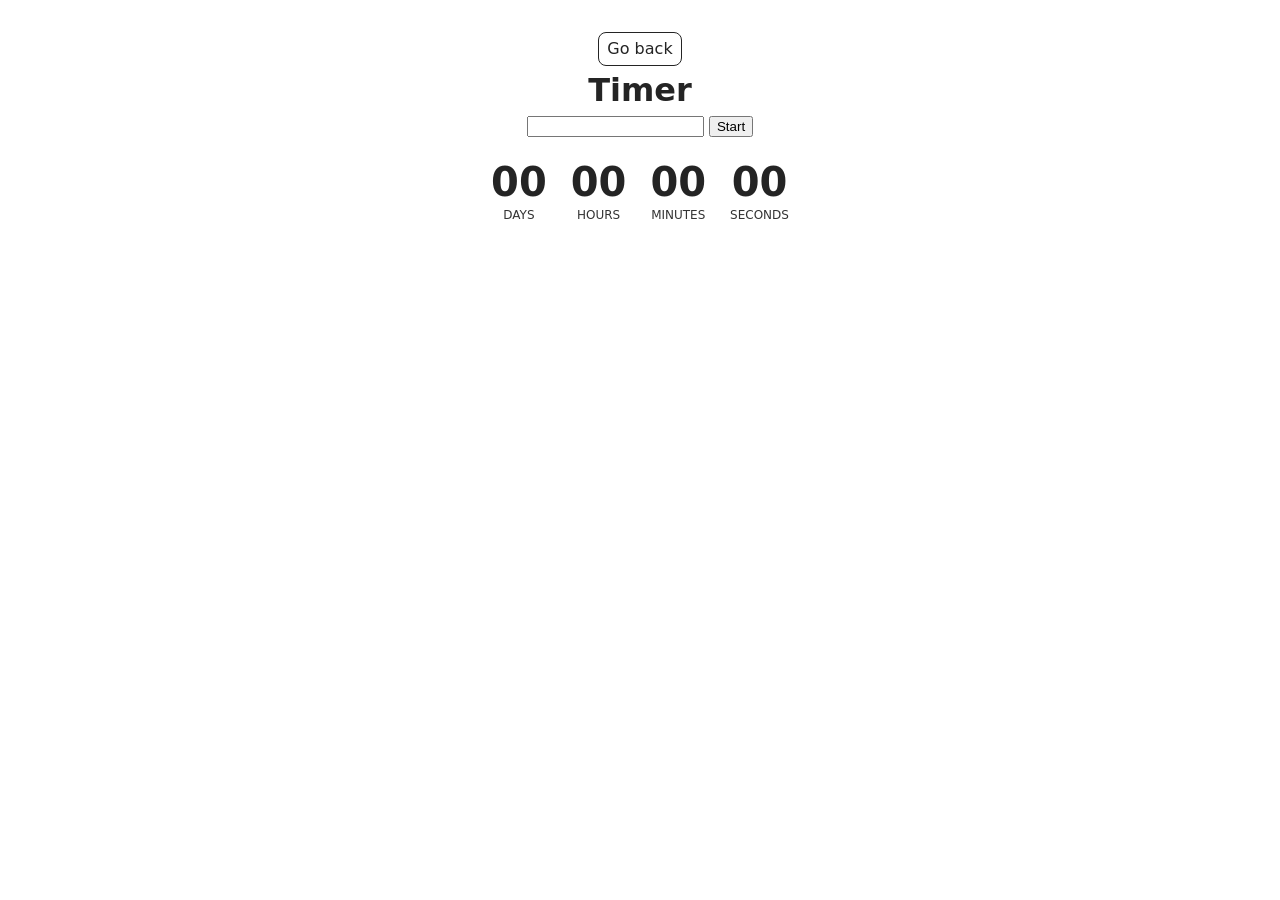
<file: src/1-timer.html>
<!doctype html>
<html lang="en">
  <head>
    <meta charset="UTF-8" />
    <meta http-equiv="X-UA-Compatible" content="IE=edge" />
    <meta name="viewport" content="width=device-width, initial-scale=1.0" />
    <title>Timer</title>
    <link rel="stylesheet" href="./css/styles.css" />
  </head>
  <body>
    <main>
      <div class="container">
        <a class="back-link" href="./index.html">Go back</a>
        <h1 class="main-title">Timer</h1>

        <input type="text" id="datetime-picker" />
        <button type="button" data-start>Start</button>

        <div class="timer">
          <div class="field">
            <span class="value" data-days>00</span>
            <span class="label">Days</span>
          </div>
          <div class="field">
            <span class="value" data-hours>00</span>
            <span class="label">Hours</span>
          </div>
          <div class="field">
            <span class="value" data-minutes>00</span>
            <span class="label">Minutes</span>
          </div>
          <div class="field">
            <span class="value" data-seconds>00</span>
            <span class="label">Seconds</span>
          </div>
        </div>
      </div>
    </main>
    <script type="module" src="./js/1-timer.js"></script>
  </body>
</html>
</file>
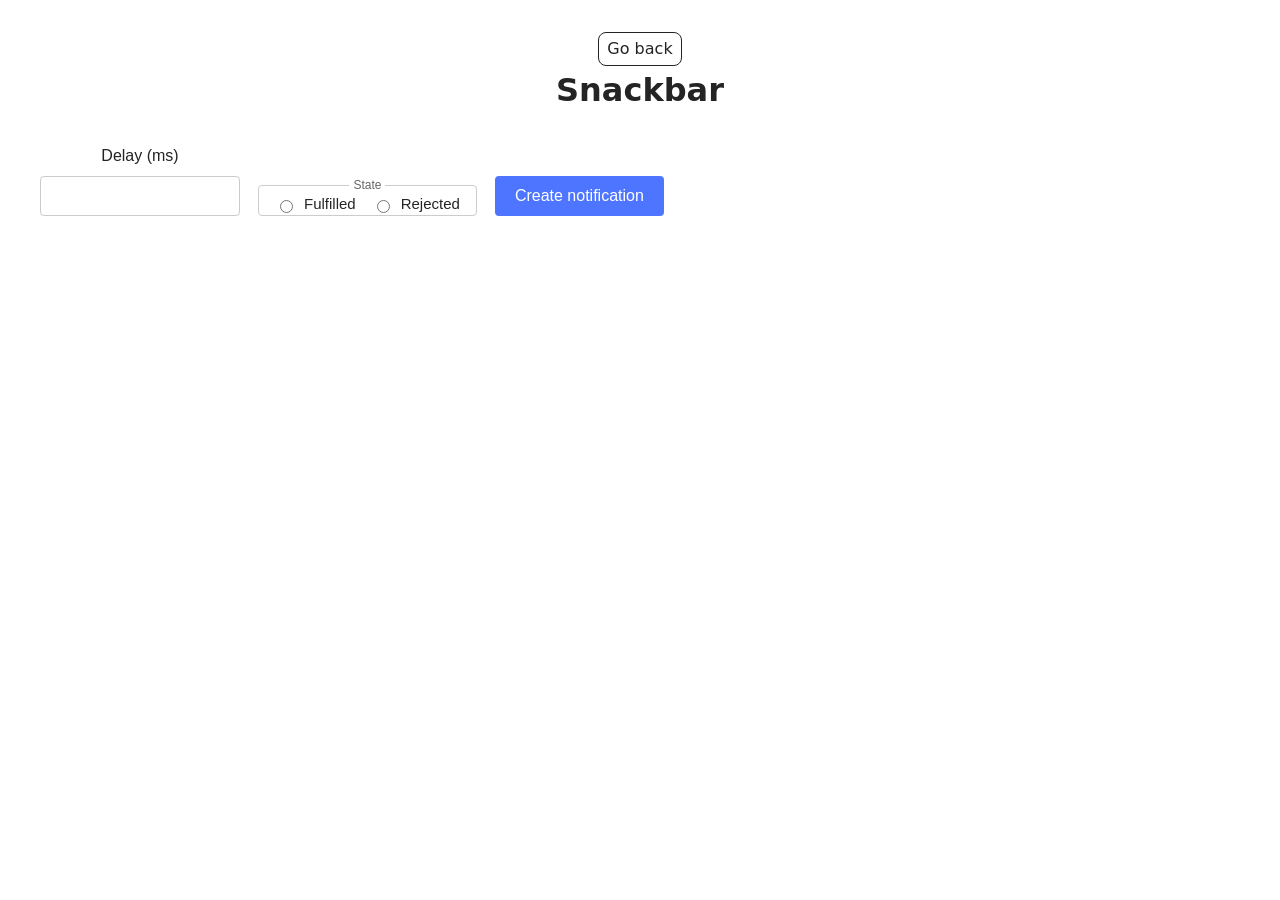
<file: src/2-snackbar.html>
<!doctype html>
<html lang="en">
  <head>
    <meta charset="UTF-8" />
    <meta http-equiv="X-UA-Compatible" content="IE=edge" />
    <meta name="viewport" content="width=device-width, initial-scale=1.0" />
    <title>Snackbar</title>
    <link rel="stylesheet" href="./css/styles.css" />
  </head>
  <body>
    <main>
      <div class="container">
        <a class="back-link" href="./index.html">Go back</a>
        <h1 class="main-title">Snackbar</h1>
        <form class="form">
          <label>
            Delay (ms)
            <input type="number" name="delay" required />
          </label>

          <fieldset>
            <legend>State</legend>
            <label>
              <input type="radio" name="state" value="fulfilled" required />
              Fulfilled
            </label>
            <label>
              <input type="radio" name="state" value="rejected" required />
              Rejected
            </label>
          </fieldset>

          <button type="submit">Create notification</button>
        </form>
      </div>
    </main>
    <script type="module" src="./js/2-snackbar.js"></script>
  </body>
</html>
</file>
<file: src/css/styles.css>
/**
  |============================
  | include css partials with
  | default @import url()
  |============================
*/
/* Common styles */
@import url('./reset.css');
@import url('./base.css');
@import url('./container.css');
@import url('./animations.css');

/* Sections style */
@import url('./header.css');
@import url('./badges.css');
@import url('./back-link.css');
@import url('./timer.css');
@import url('./snackbar.css');
</file>
